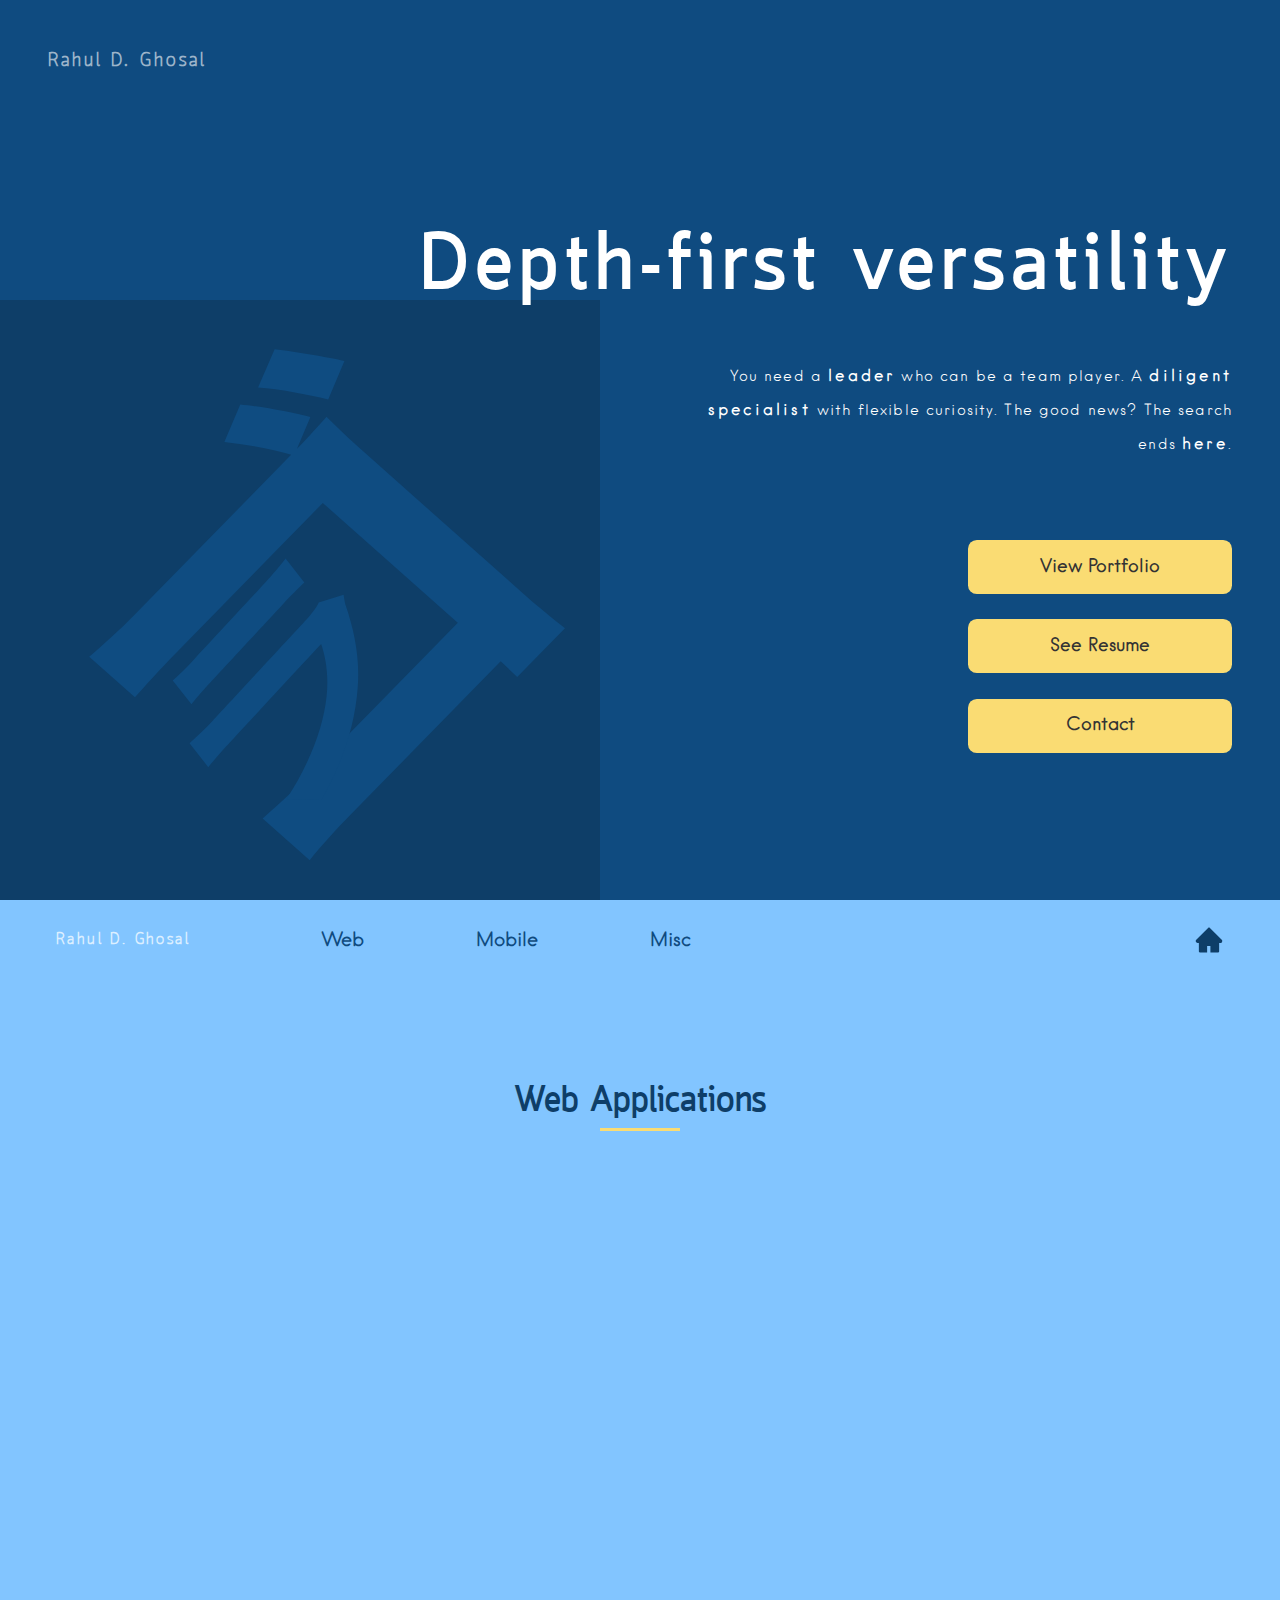
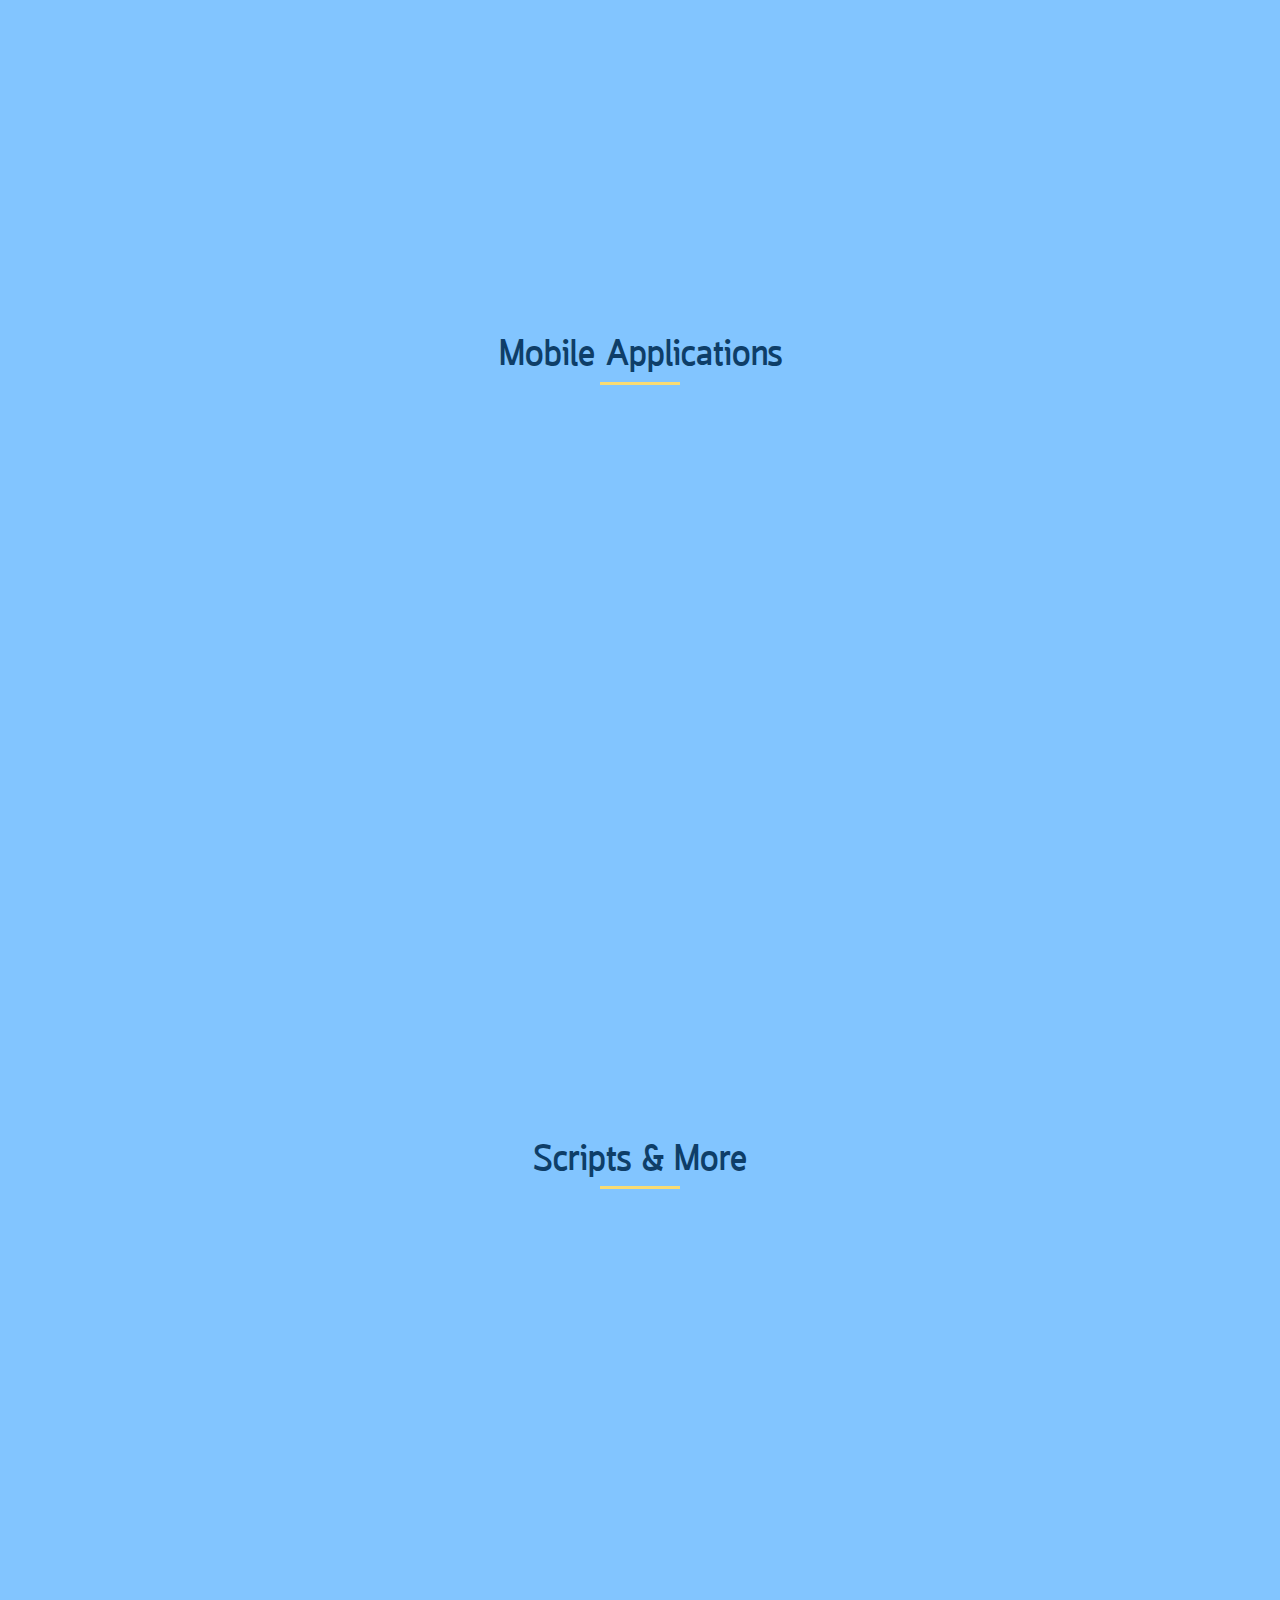
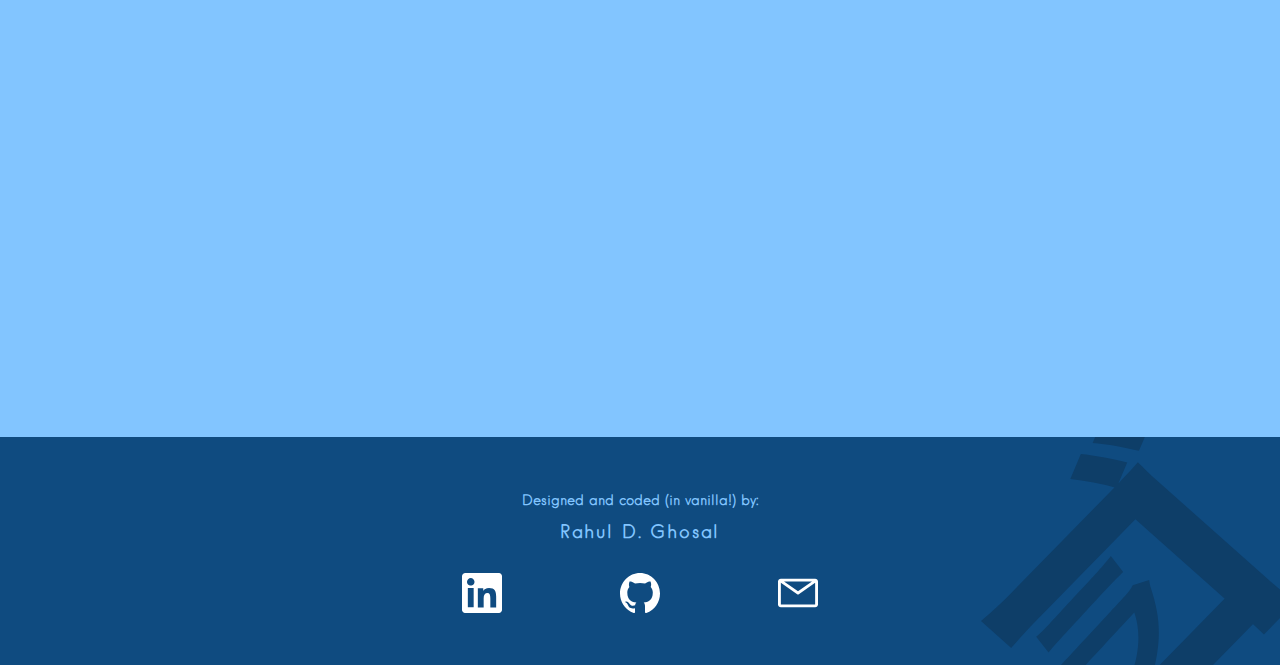
<file: index.html>
<!DOCTYPE html>
<html lang="en">
<head>
    <meta charset="UTF-8">
    <meta http-equiv="X-UA-Compatible" content="IE=edge">
    <meta name="description" content="Rahul D. Ghosal's software engineering portfolio"> 
    <!-- <meta property="og:image" content="./img/meta.PNG"> -->
    <meta name="keywords" content="JavaScript, TypeScript, Python, automation engineering, web development, mobile development"> 
    <meta name="viewport" content="width=device-width, initial-scale=1.0">
    <title>Rahul D. Ghosal | Portfolio</title>
    <link rel="stylesheet" href="style.css">
</head>
<body>
    <section class="hero">
        <div class="hero__logo logo">Rahul D. Ghosal</div>
        <div class="hero__design">
        </div>
        <p class="hero__headline">
            Depth-first versatility
        </p>
        <p class="hero__text">
            You need a <span class="emphasis">leader</span> who can be a team player.
            A <span class="emphasis">diligent specialist</span> with flexible curiosity. 
            The good news? The search ends <span class="emphasis">here</span>.
        </p>
        <div class="hero__btns">
            <button class="hero__btn--view">
                View Portfolio
            </button>
            <button class="hero__btn--resume">
                See Resume
            </button>
            <button class="hero__btn--contact">
                Contact
            </button>
        </div>
    </section> 
    <section class="portfolio" id="portfolio">
        <nav class="nav">
            <a href="#" class="logo">Rahul D. Ghosal</a>
            <ul class="nav__nav-links">
                <li>
                    <a href="#web" class="nav-link web">Web</a>
                </li>
                <li>
                    <a href="#mobile" class="nav-link mobile">Mobile</a>
                </li>
                <li>
                    <a href="#misc" class="nav-link misc">Misc</a>
                </li>
            </ul>
            <svg width="50" height="50" class="nav__home-btn" viewBox="0 0 50 50" fill="none" xmlns="http://www.w3.org/2000/svg">
                <path d="M46.2158 24.6582L26.1035 4.56057C25.9587 4.41547 25.7867 4.30036 25.5973 4.22181C25.408 4.14327 25.205 4.10284 25 4.10284C24.795 4.10284 24.592 4.14327 24.4027 4.22181C24.2133 4.30036 24.0413 4.41547 23.8965 4.56057L3.78418 24.6582C3.19824 25.2442 2.86621 26.0401 2.86621 26.8701C2.86621 28.5938 4.26758 29.9951 5.99121 29.9951H8.11035V44.336C8.11035 45.2002 8.80859 45.8985 9.67285 45.8985H21.875V34.961H27.3437V45.8985H40.3271C41.1914 45.8985 41.8896 45.2002 41.8896 44.336V29.9951H44.0088C44.8389 29.9951 45.6348 29.668 46.2207 29.0772C47.4365 27.8565 47.4365 25.8789 46.2158 24.6582V24.6582Z" fill="#0E3E68"/>
            </svg>
        </nav>
        <div class="container--web container" id="web">
            <h1 class="section-title">
                Web Applications
            </h1>
            <div class="card-container">
                <div class="card">
                    <div class="card__project-title">
                        Wave Native
                    </div>
                    <div class="card__project-subtitle">
                        Flask / React Audio Data Visualizer
                    </div>
                    <div class="card__project-desc">
                        Queries third-party API for audio file of a user-specified English word and renders visualization. 
                        Tracks most popular queries made by user, a list of which is acceessible upon user registration.
                    </div>
                    <div class="card__tech-container-label">
                        Languages
                    </div>
                    <div class="card__tech-container languages">
                        <div class="tech-icon">
                            <img src="./img/python_icon.svg" alt="python" class="tech-icon-img">
                            <p class="tech-icon__label">Python</p>
                        </div>
                        <div class="tech-icon">
                            <img src="./img/javascript_icon.svg" alt="javascript" class="tech-icon-img">
                            <p class="tech-icon__label">JavaScript</p>
                        </div>
                        <div class="tech-icon">
                            <img src="./img/sql_icon.svg" alt="sql" class="tech-icon-img">
                            <p class="tech-icon__label">SQL</p>
                        </div>
                    </div>
                    <div class="card__tech-container-label">
                        Other tech
                    </div>
                    <div class="card__tech-container other">
                        <div class="tech-icon">
                            <img src="./img/postgresql_icon.svg" alt="postgresql" class="tech-icon-img">
                            <p class="tech-icon__label">Postgresql</p>
                        </div>
                        <div class="tech-icon">
                            <img src="./img/bootstrap_icon.svg" alt="bootstrap" class="tech-icon-img">
                            <p class="tech-icon__label">Bootstrap</p>
                        </div>
                        <div class="tech-icon">
                            <img src="./img/heroku_icon.svg" alt="heroku" class="tech-icon-img">
                            <p class="tech-icon__label">Heroku</p>
                        </div>
                    </div>
                    <div class="card__project-links">
                        <a href="https://github.com/rdghosal/WaveNative" class="card__project-link" target="_blank">See Repo</a>
                        <a href="https://wave-native.herokuapp.com" class="card__project-link" target="_blank">See Site</a>
                    </div>
                </div>
                <div class="card">
                    <div class="card__project-title">
                        Better Bard
                    </div>
                    <div class="card__project-subtitle">
                        .NET Core / React Typing Speed Test
                    </div>
                    <div class="card__project-desc">
                        Provides 154 Shakespeare sonnets for user to hone their typing speed and accuracy.
                        Time, accuracy, and other metrics are accessible upon user registration and JWT login authentication.
                    </div>
                    <div class="card__tech-container-label">
                        Languages
                    </div>
                    <div class="card__tech-container languages">
                        <div class="tech-icon">
                            <img src="./img/csharp_icon.svg" alt="csharp" class="tech-icon-img">
                            <p class="tech-icon__label">C Sharp</p>
                        </div>
                        <div class="tech-icon">
                            <img src="./img/typescript_icon.svg" alt="typescript" class="tech-icon-img">
                            <p class="tech-icon__label">TypeScript</p>
                        </div>
                        <div class="tech-icon">
                            <img src="./img/sql_icon.svg" alt="sql" class="tech-icon-img">
                            <p class="tech-icon__label">SQL</p>
                        </div>
                    </div>
                    <div class="card__tech-container-label">
                        Other tech
                    </div>
                    <div class="card__tech-container other">
                        <div class="tech-icon">
                            <img src="./img/mssql_icon.svg" alt="mssql" class="tech-icon-img">
                            <p class="tech-icon__label">MSSQL</p>
                        </div>
                        <div class="tech-icon">
                            <img src="./img/docker_icon.svg" alt="docker" class="tech-icon-img">
                            <p class="tech-icon__label">Docker</p>
                        </div>
                        <div class="tech-icon">
                            <img src="./img/aws_icon.svg" alt="aws" class="tech-icon-img">
                            <p class="tech-icon__label">AWS</p>
                        </div>
                    </div>
                    <div class="card__project-links private-site">
                        <a href="https://github.com/rdghosal/TypeOnWillie" class="card__project-link" target="_blank">See Repo</a>
                        <a href="" class="card__project-link" target="_blank">See Site</a>
                    </div>
                </div>
                <div class="card">
                    <div class="card__project-title">
                        Nyayumi's Cat Café
                    </div>
                    <div class="card__project-subtitle">
                        Flask / React Cat Image Searching and Sharing
                    </div>
                    <div class="card__project-desc">
                        Provides interface similar to Instragram for user to search for a random collection of cat images
                        filtered by cat breed or category (such as 'hats', 'sunglasses', etc.). Images can be downloaded locally or shared using the Web Share API.
                    </div>
                    <div class="card__tech-container-label">
                        Languages
                    </div>
                    <div class="card__tech-container languages two">
                        <div class="tech-icon">
                            <img src="./img/python_icon.svg" alt="python" class="tech-icon-img">
                            <p class="tech-icon__label">Python</p>
                        </div>
                        <div class="tech-icon">
                            <img src="./img/typescript_icon.svg" alt="typescript" class="tech-icon-img">
                            <p class="tech-icon__label">TypeScript</p>
                        </div>
                    </div>
                    <div class="card__tech-container-label">
                        Other tech
                    </div>
                    <div class="card__tech-container other">
                        <div class="tech-icon">
                            <img src="./img/graphql_icon.svg" alt="graphql" class="tech-icon-img">
                            <p class="tech-icon__label">GraphQL</p>
                        </div>
                        <div class="tech-icon">
                            <img src="./img/docker_icon.svg" alt="docker" class="tech-icon-img">
                            <p class="tech-icon__label">Docker</p>
                        </div>
                        <div class="tech-icon">
                            <img src="./img/digitalocean_icon.svg" alt="digital ocean" class="tech-icon-img">
                            <p class="tech-icon__label">DigitalOcean</p>
                        </div>
                    </div>
                    <div class="card__project-links">
                        <a href="https://github.com/rdghosal/nyayumi_neko_cafe" class="card__project-link" target="_blank">See Repo</a>
                        <a href="http://nyayumiscatcafe.com/" class="card__project-link" target="_blank">See Site</a>
                    </div>
                </div>
            </div>
        </div>
        <div class="container--mobile container" id="mobile">
            <h1 class="section-title">
                Mobile Applications
            </h1>
            <div class="card-container one">
                <div class="card">
                    <div class="card__project-title">
                        Twours
                    </div>
                    <div class="card__project-subtitle">
                        Spring Boot / React Native Travel Planning Platform
                    </div>
                    <div class="card__project-desc">
                        Provides user an intinerary object than can be privately edited. 
                        This intinerary may also be shared via a forum-like platform, wherein other users can propose edits to improve travel experience.
                    </div>
                    <div class="card__tech-container-label">
                        Languages
                    </div>
                    <div class="card__tech-container languages">
                        <div class="tech-icon">
                            <img src="./img/kotlin_icon.svg" alt="kotlin" class="tech-icon-img">
                            <p class="tech-icon__label">Kotlin</p>
                        </div>
                        <div class="tech-icon">
                            <img src="./img/typescript_icon.svg" alt="typescript" class="tech-icon-img">
                            <p class="tech-icon__label">TypeScript</p>
                        </div>
                        <div class="tech-icon">
                            <img src="./img/sql_icon.svg" alt="sql" class="tech-icon-img">
                            <p class="tech-icon__label">SQL</p>
                        </div>
                    </div>
                    <div class="card__tech-container-label">
                        Other tech
                    </div>
                    <div class="card__tech-container other">
                        <div class="tech-icon">
                            <img src="./img/graphql_icon.svg" alt="graphql" class="tech-icon-img">
                            <p class="tech-icon__label">GraphQL</p>
                        </div>
                        <div class="tech-icon">
                            <img src="./img/kafka_icon.svg" alt="kafka" class="tech-icon-img">
                            <p class="tech-icon__label">Kafka</p>
                        </div>
                        <div class="tech-icon">
                            <img src="./img/aws_icon.svg" alt="aws" class="tech-icon-img">
                            <p class="tech-icon__label">AWS</p>
                        </div>
                    </div>
                    <div class="card__project-links private-site private-repo">
                        <a href="" class="card__project-link" target="_blank">See Repo</a>
                        <a href="" class="card__project-link" target="_blank">See Site</a>
                        <p class="project-link-fallback">No links available</p>
                    </div>
                </div>
            </div>
        </div>
        <div class="container--misc container" id="misc">
            <h1 class="section-title">
                Scripts & More
            </h1>
            <div class="card-container">
                <div class="card">
                    <div class="card__project-title">
                        NJ MVC Watcher
                    </div>
                    <div class="card__project-subtitle">
                        Selenium (Python) Web Crawling Bot
                    </div>
                    <div class="card__project-desc">
                        Crawls the New Jersey Motor Vehicle Commission's website in search for string data that indicates an available time slot
                        for some user-specified service, such as a driver's test or written examination, at a particular city.
                        May be run by means of a cron job.
                    </div>
                    <div class="card__tech-container-label">
                        Languages
                    </div>
                    <div class="card__tech-container languages two">
                        <div class="tech-icon">
                            <img src="./img/python_icon.svg" alt="python" class="tech-icon-img">
                            <p class="tech-icon__label">Python</p>
                        </div>
                        <div class="tech-icon">
                            <img src="./img/bash_icon.svg" alt="bash" class="tech-icon-img">
                            <p class="tech-icon__label">Bash</p>
                        </div>
                    </div>
                    <div class="card__tech-container-label">
                        Other tech
                    </div>
                    <div class="card__tech-container other two">
                        <div class="tech-icon">
                            <img src="./img/selenium_icon.svg" alt="selenium" class="tech-icon-img">
                            <p class="tech-icon__label">Selenium</p>
                        </div>
                        <div class="tech-icon">
                            <img src="./img/aws_icon.svg" alt="aws" class="tech-icon-img">
                            <p class="tech-icon__label">AWS</p>
                        </div>
                    </div>
                    <div class="card__project-links private-site">
                        <a href="https://github.com/rdghosal/njmvc_checker.py" class="card__project-link" target="_blank">See Repo</a>
                        <a href="" class="card__project-link" target="_blank">See Site</a>
                    </div>
                </div>
                <div class="card">
                    <div class="card__project-title">
                        Honyaku.py
                    </div>
                    <div class="card__project-subtitle">
                        Python Web Scraper (Command Line Utility)
                    </div>
                    <div class="card__project-desc">
                        Recursively visits every internal link to a user-specified root URL, where the application extracts text data, identifies the language of the text, and outputs the extracted text to either a CSV or text file.
                        Capable of parsing both statically and dynamically rendered content by switching the web scraping algorithm.
                    </div>
                    <div class="card__tech-container-label">
                        Languages
                    </div>
                    <div class="card__tech-container languages one">
                        <div class="tech-icon">
                            <img src="./img/python_icon.svg" alt="python" class="tech-icon-img">
                            <p class="tech-icon__label">Python</p>
                        </div>
                    </div>
                    <div class="card__tech-container-label">
                        Other tech
                    </div>
                    <div class="card__tech-container other one">
                        <div class="tech-icon">
                            <img src="./img/selenium_icon.svg" alt="selenium" class="tech-icon-img">
                            <p class="tech-icon__label">Selenium</p>
                        </div>
                    </div>
                    <div class="card__project-links private-site">
                        <a href="https://github.com/rdghosal/Honyaku.py" class="card__project-link" target="_blank">See Repo</a>
                        <a href="" class="card__project-link" target="_blank">See Site</a>
                    </div>
                </div>
                <div class="card">
                    <div class="card__project-title">
                        kintoneScripts
                    </div>
                    <div class="card__project-subtitle">
                        JavaScript Fuzzy String Matching Search Box Add-On
                    </div>
                    <div class="card__project-desc">
                        Renders a search bar and dropdown in a table app built in Kintone for the user to select a particular table field and input a query for relevant records without providing a perfectly matching search criteria.
                        Can search through both numeric and string data types.
                    </div>
                    <div class="card__tech-container-label">
                        Languages
                    </div>
                    <div class="card__tech-container languages one">
                        <div class="tech-icon">
                            <img src="./img/javascript_icon.svg" alt="javascript" class="tech-icon-img">
                            <p class="tech-icon__label">JavaScript</p>
                        </div>
                    </div>
                    <div class="card__tech-container-label">
                        Other tech
                    </div>
                    <div class="card__tech-container other two">
                        <div class="tech-icon">
                            <img src="./img/bootstrap_icon.svg" alt="bootstrap" class="tech-icon-img">
                            <p class="tech-icon__label">Bootstrap</p>
                        </div>
                        <div class="tech-icon">
                            <img src="./img/kintone_icon.svg" alt="graphql" class="tech-icon-img">
                            <p class="tech-icon__label">Kintone API</p>
                        </div>
                    </div>
                    <div class="card__project-links private-site">
                        <a href="https://github.com/rdghosal/kintoneScripts" class="card__project-link" target="_blank">See Repo</a>
                        <a href="" class="card__project-link" target="_blank">See Site</a>
                    </div>
                </div>
            </div>
        </div>
    </section>
    <section class="footer" id="contacts">
        <svg width="397" height="397" viewBox="0 0 397 397" fill="none" class="footer__design">
            <g clip-path="url(#clip0_18_6)">
                <path d="M158.841 69.1109L148.318 93.9068C162.191 95.4144 181.045 98.8502 194.474 102.877L205.218 77.4429C193.303 74.3458 172.5 70.4255 158.841 69.1109ZM181.565 32.6697L170.605 57.9118C184.699 58.7809 203.55 62.6321 216.983 65.8292L227.726 40.3954C215.81 37.7131 195.005 34.2074 181.565 32.6697ZM58.9612 236.036L89.203 262.927C95.0902 256.083 106.207 243.893 115.577 234.314L213.416 134.299L320.127 229.183C328.118 236.29 335.677 243.427 341.94 249.412L373.536 217.113C366.404 211.604 354.52 201.87 347.175 195.339L235.281 95.8449C228.801 90.0825 220.812 82.1461 215.846 77.3136C212.357 81.2928 203.638 91.0322 197.319 97.492L87.4939 209.76C80.0851 217.333 68.106 228.34 58.9612 236.036ZM173.64 343.005L204.746 370.665C211.073 362.545 223.062 349.465 231.56 340.776L348.357 221.381L319.844 196.028L202.175 316.314C192.369 326.338 181.697 336.009 173.64 343.005Z" fill="#0E3E68"/>
                <path d="M114.197 251.711L126.572 267.493C129.917 263.207 135.081 257.406 139.213 252.945C146.601 244.966 180.158 208.727 187.044 201.289C191.677 196.285 197.752 190.173 201.198 186.9L188.823 171.118C185.824 175.255 179.879 182.123 175.871 186.45C168.609 194.294 135.678 229.857 127.79 238.376C123.533 242.974 117.958 248.546 114.197 251.711ZM227.167 194.951L210.693 200.188C209.606 202.93 206.606 207.066 202.474 211.529C193.959 220.724 149.133 269.134 140.619 278.329C136.612 282.656 131.068 287.972 125.303 293.301L137.677 309.082C142.651 303.038 148.816 296.156 151.947 292.776C163.091 280.741 206.039 234.36 212.3 227.599C215.407 236.574 217.396 248.549 215.9 262.271C213.779 282.274 205.066 306.256 189.205 330.56L212.483 330.755C224.988 308.955 234.638 283.513 236.528 256.137C237.987 236.176 234.043 218.465 228.691 202.497C228.115 200.877 227.528 197.476 227.167 194.951Z" fill="#0E3E68"/>
            </g>
            <defs>
            <clipPath id="clip0_18_6">
                <rect width="397" height="397" fill="white"/>
            </clipPath>
            </defs>
        </svg>

        <div class="footer__credits">
            <p>Designed and coded (in vanilla!) by:</p>
            <p class="name">Rahul D. Ghosal</p>
        </div>
        <div class="footer__social-links">
            <a href="https://www.linkedin.com/in/rahul-d-ghosal" class="social-link" target="_blank">
                <img src="./img/linkedin.svg" alt="linkedin" class="social-link__icon">
            </a>
            <a href="https://www.github.com/rdghosal" class="social-link" target="_blank">
                <img src="./img/github.svg" alt="github" class="social-link__icon">
            </a>
            <a href="mailto:rdghosal@gmail.com" class="social-link" target="_blank">
                <img src="./img/email.svg" alt="email" class="social-link__icon">
            </a>
        </div>
    </section>
    <script src="./app.js"></script>
</body>
</html>
</file>
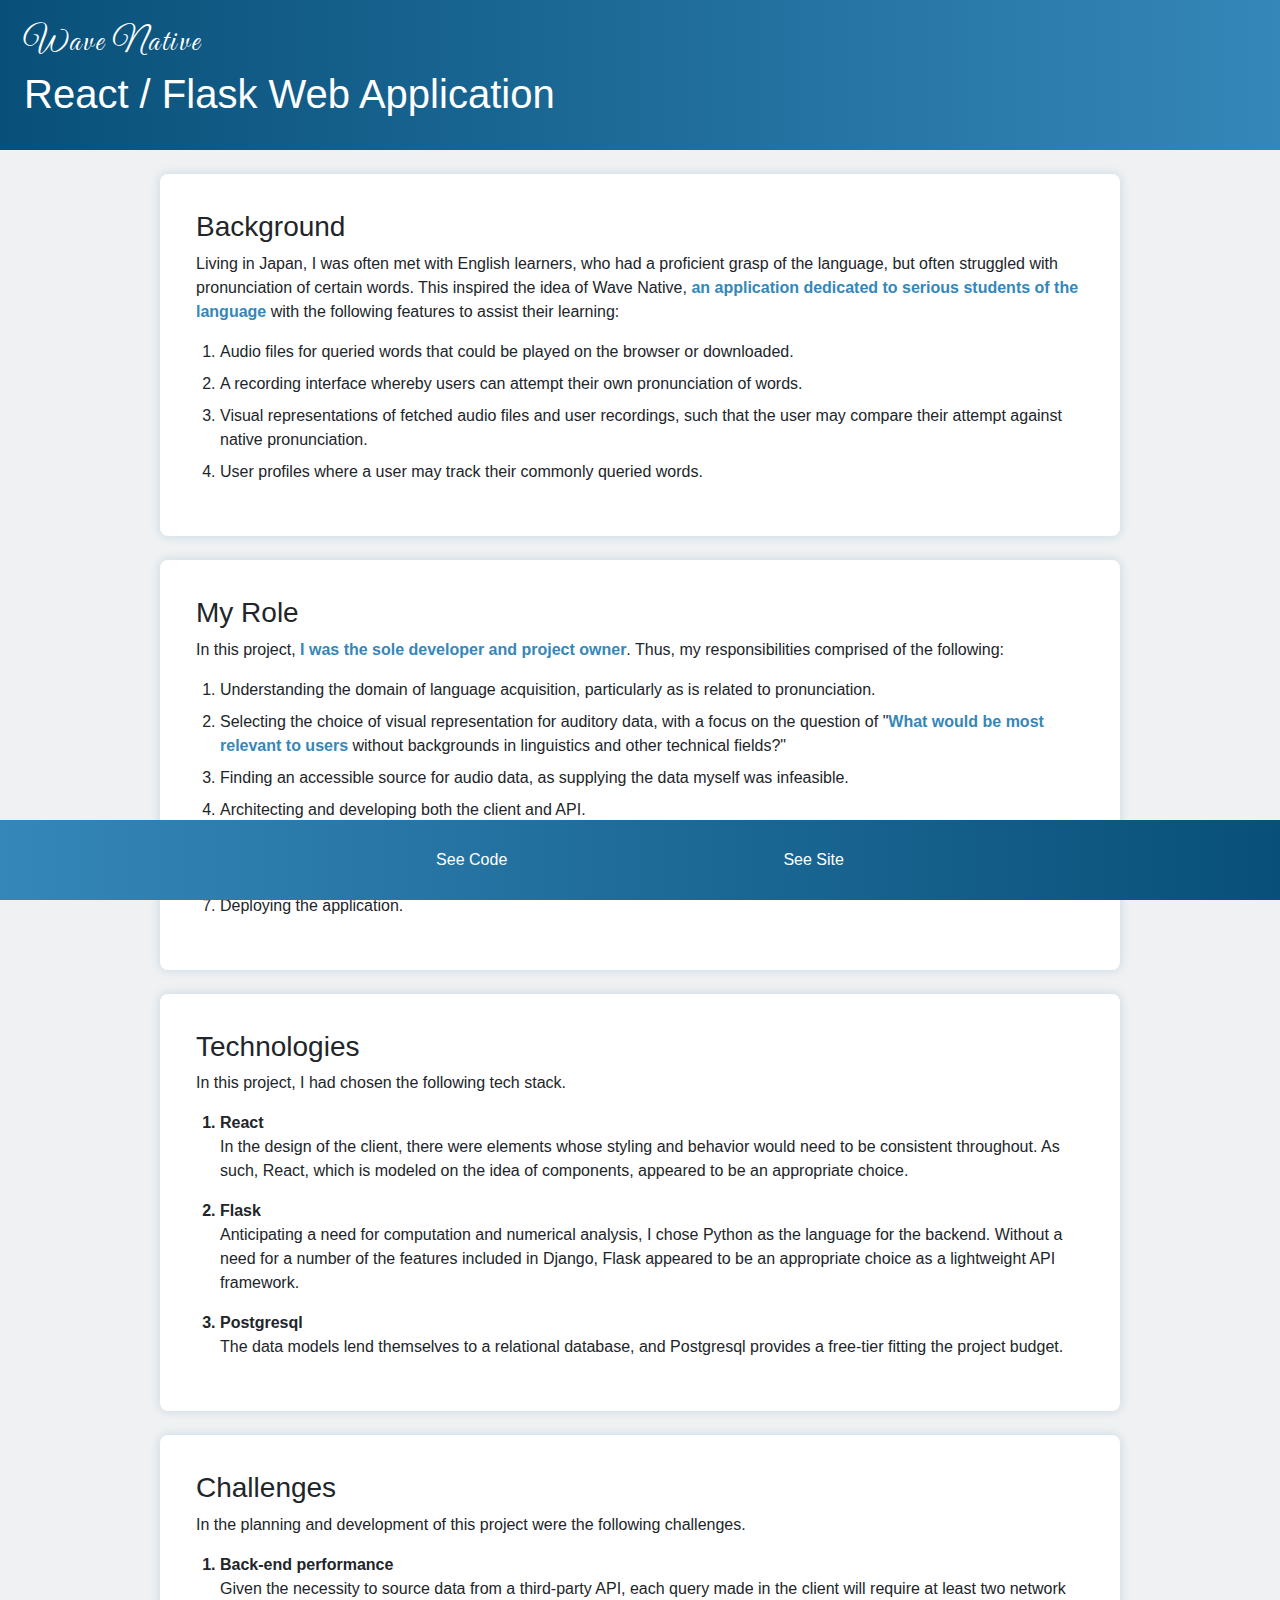
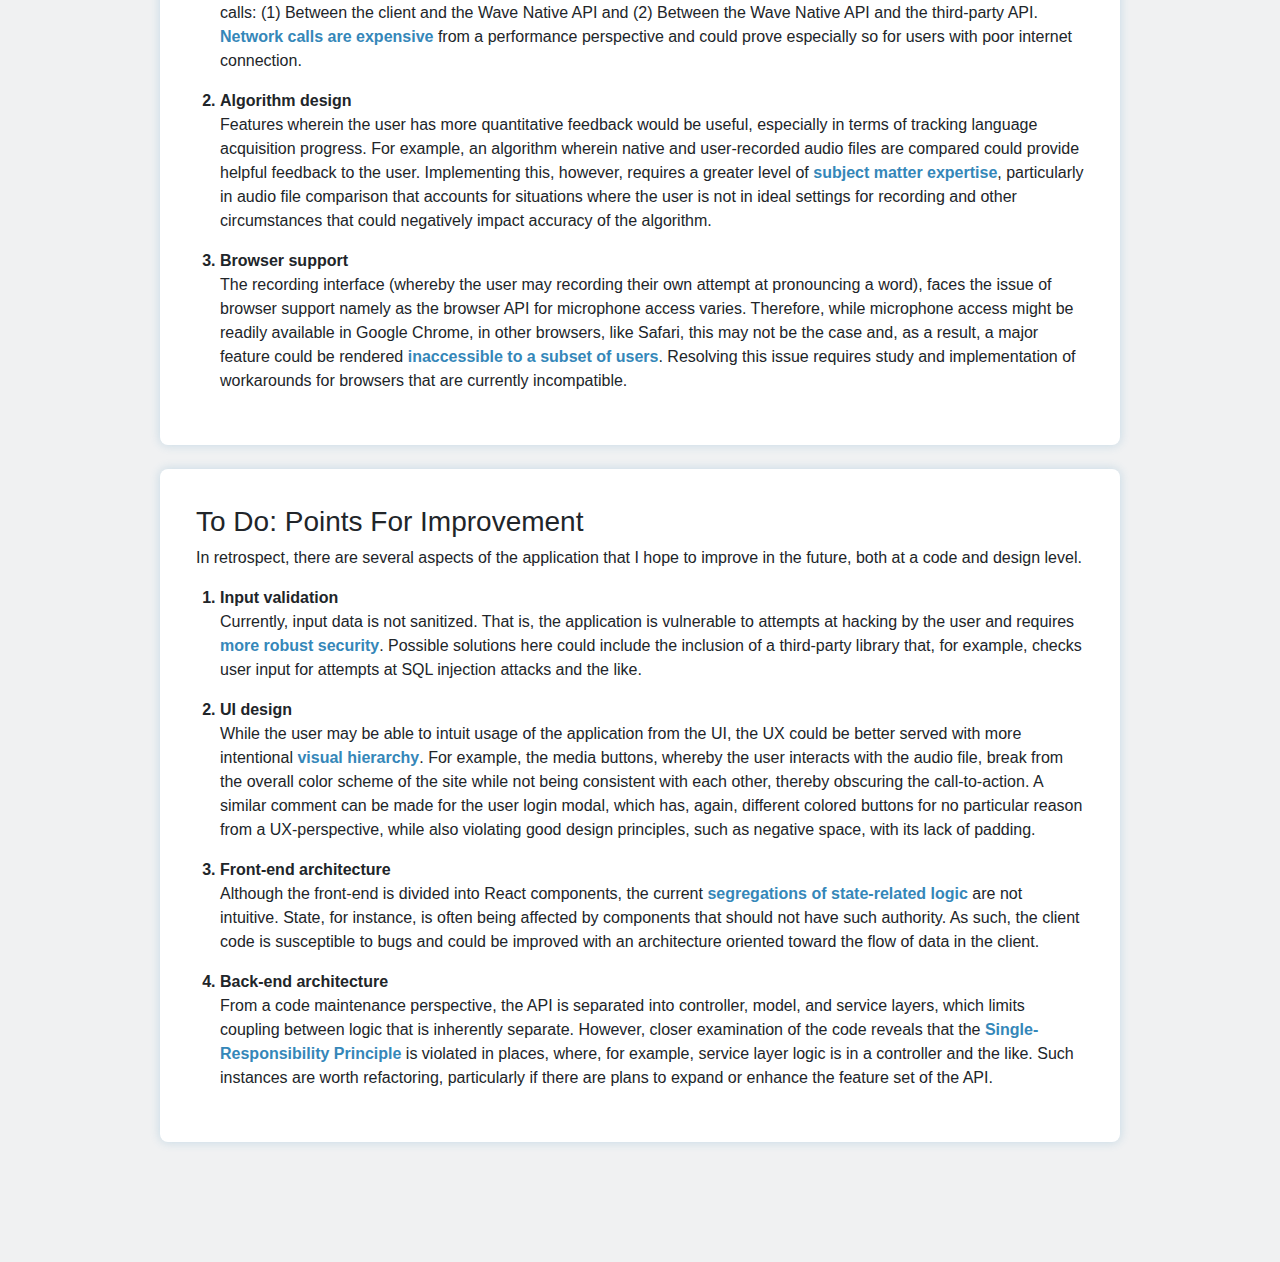
<file: sfl_scientific.html>
<!DOCTYPE html>
<html lang="en">
<head>
    <meta charset="UTF-8">
    <meta http-equiv="X-UA-Compatible" content="IE=edge">
    <meta name="viewport" content="width=device-width, initial-scale=1.0">
    <link rel="stylesheet" href="sfl_style.css">
    <link rel="stylesheet" href="https://maxcdn.bootstrapcdn.com/bootstrap/4.0.0/css/bootstrap.min.css" integrity="sha384-Gn5384xqQ1aoWXA+058RXPxPg6fy4IWvTNh0E263XmFcJlSAwiGgFAW/dAiS6JXm" crossorigin="anonymous">
    <title>SFL Scientific | Rahul Ghosal</title>
</head>
<body>
    <div class="root">
        <div class="banner">
            <h2 class="project-title">Wave Native</h2>
            <h1 class="project-subtitle">React / Flask Web Application</h1>
        </div>
        <div class="wrapper">
            <section>
                <h3>Background</h3>
                <p class="section__text">
                    Living in Japan, I was often met with English learners, who had a proficient grasp of the language,
                    but often struggled with pronunciation of certain words.
                    This inspired the idea of Wave Native, <span>an application dedicated to serious students of the language</span> with the following features to assist their learning:
                </p>
                <ol class="feature-list">
                    <li>Audio files for queried words that could be played on the browser or downloaded.</li>
                    <li>A recording interface whereby users can attempt their own pronunciation of words.</li>
                    <li>Visual representations of fetched audio files and user recordings, such that the user may compare their attempt against native pronunciation.</li>
                    <li>User profiles where a user may track their commonly queried words.</li>
                </ol>
            </section>
            <section>
                <h3>My Role</h3>
                <p class="section__text">
                    In this project, <span>I was the sole developer and project owner</span>. Thus, my responsibilities comprised of the following:
                    <ol class="responsibilities">
                        <li>Understanding the domain of language acquisition, particularly as is related to pronunciation.</li>
                        <li>Selecting the choice of visual representation for auditory data, with a focus on the question of "<span>What would be most relevant to users</span> without backgrounds in linguistics and other technical fields?"</li>
                        <li>Finding an accessible source for audio data, as supplying the data myself was infeasible.</li>
                        <li>Architecting and developing both the client and API.</li>
                        <li>Architecting the database and designing the necessary SQL queries.</li>
                        <li>Testing the application, namely though manual end-to-end testing.</li>
                        <li>Deploying the application.</li>
                    </ol>
                </p>
            </section>
            <section>
                <h3>Technologies</h3>
                <p class="section__text">
                    In this project, I had chosen the following tech stack.
                </p>
                <ol class="tech-stack">
                    <li>React</li>
                    <p class="tech-desc">
                        In the design of the client, there were elements whose styling and behavior would need to be consistent throughout. As such, React, which is modeled on the idea of components, appeared to be an appropriate choice.
                    </p>
                    <li>Flask</li>
                    <p class="tech-desc">
                        Anticipating a need for computation and numerical analysis, I chose Python as the language for the backend. Without a need for a number of the features included in Django, Flask appeared to be an appropriate choice as a lightweight API framework.
                    </p>
                    <li>Postgresql</li>
                    <p class="tech-desc">
                        The data models lend themselves to a relational database, and Postgresql provides a free-tier fitting the project budget.
                    </p>
                </ol>
            </section>
            <section>
                <h3>Challenges</h3>
                <p class="section__text">
                    In the planning and development of this project were the following challenges.
                </p>
                <ol class="challenges">
                    <li>Back-end performance</li>
                    <p class="challenge-desc">
                        Given the necessity to source data from a third-party API, each query made in the client will require at least two network calls: (1) Between the client and the Wave Native API and (2) Between the Wave Native API and the third-party API.
                        <span>Network calls are expensive</span> from a performance perspective and could prove especially so for users with poor internet connection.
                    </p>
                    <li>Algorithm design</li>
                    <p class="challenge-desc">
                        Features wherein the user has more quantitative feedback would be useful, especially in terms of tracking language acquisition progress. For example, an algorithm wherein native and user-recorded audio files are compared could provide helpful feedback to the user.
                        Implementing this, however, requires a greater level of <span>subject matter expertise</span>, particularly in audio file comparison that accounts for situations where the user is not in ideal settings for recording and other circumstances that could negatively impact accuracy of the algorithm.
                    </p>
                    <li>Browser support</li>
                    <p class="challenge-desc">
                        The recording interface (whereby the user may recording their own attempt at pronouncing a word), faces the issue of browser support namely as the browser API for microphone access varies. Therefore, while microphone access might be readily available in Google Chrome, in other browsers, like Safari, this may not be the case and, as a result, a major feature could be rendered <span>inaccessible to a subset of users</span>.
                        Resolving this issue requires study and implementation of workarounds for browsers that are currently incompatible.
                    </p>
                </ol> 
            </section>
            <section>
                <h3>To Do: Points For Improvement</h3>
                <p class="section__text">
                    In retrospect, there are several aspects of the application that I hope to improve in the future, both at a code and design level.
                    <ol class="improvements">
                        <li>Input validation</li>
                        <p class="improvement-desc">
                            Currently, input data is not sanitized. That is, the application is vulnerable to attempts at hacking by the user and requires <span>more robust security</span>. Possible solutions here could include the inclusion of a third-party library that, for example, checks user input for attempts at SQL injection attacks and the like.
                        </p>
                        <li>UI design</li>
                        <p class="improvement-desc">
                            While the user may be able to intuit usage of the application from the UI, the UX could be better served with more intentional <span>visual hierarchy</span>.
                            For example, the media buttons, whereby the user interacts with the audio file, break from the overall color scheme of the site while not being consistent with each other, thereby obscuring the call-to-action.
                            A similar comment can be made for the user login modal, which has, again, different colored buttons for no particular reason from a UX-perspective, while also violating good design principles, such as negative space, with its lack of padding.
                        </p>
                        <li>Front-end architecture</li>
                        <p class="improvement-desc">
                            Although the front-end is divided into React components, the current <span>segregations of state-related logic</span> are not intuitive. State, for instance, is often being affected by components that should not have such authority.
                            As such, the client code is susceptible to bugs and could be improved with an architecture oriented toward the flow of data in the client.
                        </p>
                        <li>Back-end architecture</li>
                        <p class="improvement-desc">
                            From a code maintenance perspective, the API is separated into controller, model, and service layers, which limits coupling between logic that is inherently separate.
                            However, closer examination of the code reveals that the <span>Single-Responsibility Principle</span> is violated in places, where, for example, service layer logic is in a controller and the like.
                            Such instances are worth refactoring, particularly if there are plans to expand or enhance the feature set of the API.
                        </p>
                    </ol>
                </p>
            </section>
        </div>
        <footer>
            <ul>
                <li>
                    <a href="https://github.com/rdghosal/WaveNative" class="project-link" target="_blank">See Code</a>
                </li>
                <li>
                    <a href="https://wave-native.herokuapp.com/" class="project-link" target="_blank">See Site</a>
                </li>
            </ul>
        </footer>
    </div>
</body>
</html>
</file>
<file: style.css>
@font-face {
    font-family: 'Quark-Bold';
    src: url("./fonts/Quark-Bold.ttf");
}

@font-face {
    font-family: 'Quark-Light';
    src: url("./fonts/Quark-Light.ttf");
}

@font-face {
    font-family: 'Hanken-Book';
    src: url("./fonts/Hanken-Book.ttf");
}

@font-face {
    font-family: 'Hanken-Light';
    src: url("./fonts/Hanken-Light.ttf");
}

:root {
    --primary-clr-med: rgb(15, 75, 128);
    --primary-clr-dark: rgb(14, 62, 104);
    --primary-clr-light: rgb(130, 197, 255);
    --accent-clr-med: rgb(250, 220, 115);
    --accent-clr-light: rgb(243, 227, 185);
    --header-font-bold: 'Quark-Bold', 'sans-serif';
    --header-font-light: 'Quark-Light', 'sans-serif';
    --text-font-med: 'Hanken-Book', 'sans-serif';
    --text-font-light: 'Hanken-Light', 'sans-serif';
}

* {
    box-sizing: border-box;
    margin: 0;
    padding: 0;
}

html {
    scroll-behavior: smooth;
}

html, body {
    width: 100%;
    height: 100%;
    min-width: 365px;
    min-height: 800px;

}

.hero {
    height: 100vh;
}

li {
    list-style: none;
}

a {
    text-decoration: none;
    color: black;
}

.hero__headline, .section-title {
    font-family: var(--header-font-bold);
}

.hero__design {
    display: none;
}

.hero {
    background-color: var(--primary-clr-med);
    padding: 3em;
    display: flex;
    flex-direction: column;
    align-items: center;
    justify-content: flex-start;
}

.hero__headline {
    color: white;
    font-size: 3.25rem;
    line-height: 1.1em;
    text-align: center;
    letter-spacing: 0.075em;
    margin-bottom: 2rem;

}

.hero__logo {
    margin-bottom: 2em;
    color: rgba(255, 255, 255, 0.6);
}

.logo {
    font-size: 1.2rem;
    letter-spacing: 0.15em;
    font-family: var(--header-font-light);
    font-weight: 700;
}

.hero__text {
    font-family: var(--text-font-light);
    font-weight: lighter;
    font-size: 0.95rem;
    color: white;
    line-height: 2.25em;
    letter-spacing: 0.075em;
    margin-bottom: 3rem;    
    text-align: center;
}

span.emphasis {
    font-family: var(--text-font-med);
    font-weight: 575;
    letter-spacing: 0.2em;
    font-size: 1rem;
}

.hero__btns {
    display: flex;
    flex-direction: column;
    justify-content: space-between;
    height: 25vh;
    width: 50%;
    max-height: calc((2em + 1.10rem) * 3 + 4em) ;
    align-items: center;
}

.hero__btns > button {
    width: 15em;
    padding: 1em;
    font-family: var(--text-font-med);
    color: #333;
    background-color: var(--accent-clr-med);
    border: none;
    border-radius: 0.5em;
    font-size: 1.10rem;
}

.hero__btns > button:focus,
.hero__btns > button:hover {
    background-color: var(--accent-clr-light);    
    cursor: pointer;
}

.hero__btns > button:active {
    transform: translateY(3px);
}

nav {
    position: sticky;
    top: 0px;
    display: grid;
    grid-template-areas:
        "links links links home";
    padding: 1.5em 2.0em;
    align-items: center;
    align-content: center;
    max-height: 65px;
    justify-items: center;
    background-color: var(--primary-clr-light);
    z-index: 1000;
}

nav > .logo {
    font-size: 1em;
}

.nav__nav-links {
    grid-area: links;
    display: flex;
    justify-content: space-between;
    justify-self: start;
    font-weight: 550;
    width: 100%;
    padding: 0 0.5em;
}

.nav-link:hover,
.nav-link:active {
    color: rgba(var(--primary-clr-dark), 0.5);
}

.nav__home-btn:hover,
.nav__home-btn:active {
    cursor: pointer;
}

.nav-link.active {
    font-weight: 700;
    color: var(--accent-clr-med);
}

.nav__home-btn {
    grid-area: home;
    justify-self: end;
    width: 30px;
    height: 30px;
}

nav > .logo {
    display: none;
}

.nav-link {
    color: var(--primary-clr-med);
    font-family: var(--text-font-med);
    font-size: 1.10rem;
}

.nav-link.active {
    color: var(--accent-clr-light);
}

.portfolio {
    background-color: var(--primary-clr-light);
    padding-bottom: 3em;
}

.container {
    padding: 1.5em 1.25em;
}

.section-title {
    text-align: center;
    color: var(--primary-clr-dark);
    font-size: 2.25rem;
    padding-top: 2.0em;
    padding-bottom: 0.1em;
    margin-bottom: 1.25em;
    position: relative;
}

.section-title::after {
    content: '';
    position: absolute;
    background-color: var(--accent-clr-med);
    height: 3px;
    width: 80px;
    bottom: 0;
    left: 50%;
    margin-left: -40px;
    margin-top: 10em;
}

.card-container {
    display: grid;
    justify-items: center;
    gap: 2em;
    
}

.card {
    background-color: #dcefff;
    width: 100%;
    border-radius: 1em;
    display: flex;
    flex-direction: column;
    padding: 2em;
    justify-content: space-evenly;
    box-shadow: 0 2px 5px 0 rgb(45, 153, 247);
    opacity: 0;
}

.card.display {
    animation: card-appear 1500ms forwards ease-out;
}

.card:hover {
    background-color: rgba(220, 239, 255, 0.8);
}

@keyframes card-hover {
    100% {
        transform: translateY(3px);        
    }
}

@keyframes card-appear {
    0% {
        opacity: 0;
        transform: translateY(-100px);
    }
    100% {
        opacity: 1;
        transform: translateY(0px);
    }
}

.card__project-subtitle,
.card__project-desc,
.card__tech-container {
    margin-bottom: 1em;
}

.card__tech-container-label {
    font-family: var(--text-font-med);
    color: #333;
    font-size: 1rem;
    font-weight: 600;
    margin-bottom: -0.50rem;
    z-index: 100; 
    background-color: #dcefff;
    width: max-content;
    padding: 0 0.5em;
}

.card__project-subtitle, .card__project-title,
.card__project-link {
    font-family: var(--text-font-med);
    letter-spacing: 0.05em;
}

.card__project-title {
    font-size: 1rem;
    color: #333;
    margin-bottom: 0.25em;
}

.card__project-subtitle {
    font-size: 1.2rem;
    line-height: 1.5em;
    font-weight: 600;
}

.card__tech-container {
    display: flex;
    justify-content: space-between;
    border: solid var(--primary-clr-med) 2px;
    padding: 1.0em;
    border-radius: 0.5rem;
}

.card__tech-container.two {
    justify-content: space-evenly;
}

.card__tech-container.one {
    justify-content: center;
}

.card__tech-container.other {
    margin-bottom: 2em;
}

.tech-icon {
    display: flex;
    flex-direction: column;
    justify-content: space-between;
    align-items: center;
}

.tech-icon-img {
    height: 50px;
    width: 50px;
    margin-bottom: 0.5em;
}

.tech-icon__label {
    font-size: 0.75rem;
    font-family: var(--text-font-med);
    letter-spacing: 0.05em;
    color: #333;
}

.card__project-desc {
    font-family: var(--text-font-light);
    line-height: 1.5em;
    color: #333;
}

.card__project-links {
    display: flex;
    justify-content: space-between;
}

.card__project-link {
    color: #0088FF;
    width: 50%;
    font-size: 1.15rem;
    text-align: center;
}

.nav > .logo:hover,
.nav > .logo:active,
.nav > .logo:focus,
.card__project-link:hover,
.card__project-link:focus
.card__project-link:active {
    color: rgba(var(--primary-clr-dark), 0.5);
}

.card__project-links > *:nth-child(1) {
    text-align: left;
    padding-left: 0.75em;
}

.card__project-links >*:nth-child(2) {
    text-align: right;
    padding-right: 0.75em;
    border-left: solid var(--primary-clr-med) 2px;
}

.card__project-links.private-site > a:nth-child(1) {
    width: 100%;
    padding: 0;
    text-align: center;
}

.card__project-links.private-site > a:nth-child(2),
.card__project-links.private-repo > a:nth-child(1) {
    display: none;
}

.card__project-links.private-site.private-repo > p {
    width: 100%;
    text-align: center;
    font-family: var(--text-font-med);
    color: rgba(51, 51, 51, 0.5);
    font-style: italic;
    letter-spacing: 0.075em;
}

.container--misc {
    margin-bottom: 3em;
}

.footer {
    position: relative;
    background-color: var(--primary-clr-med);
    bottom: 0;
    height: auto;
    overflow: hidden;
    display: flex;
    flex-direction: column;
    justify-content: center;
    align-items: center;
    padding: 3em; 
}

.footer__credits, .footer__social-links {
    z-index: 100;
}

.footer__credits {
    text-align: center;
    font-family: var(--text-font-med);
    color: var(--primary-clr-light);
    line-height: 2em;
    margin-bottom: 1.5em;
}

.footer__credits > p:not(.name) {
    font-size: 0.90rem;
}

.footer__credits > p.name {
    font-size: 1.15rem;
    letter-spacing: 0.1em;
    font-weight: 550;
}

.footer__social-links {
    display: flex;
    justify-content: space-between;
    width: 80%;
}

.social-link__icon {
    width: 40px;
    height: 40px;
}

.footer__design {
    position: absolute;
    margin-right: -75%;
    margin-bottom: -5%;
}

@media screen and (min-width: 350px) and (orientation: landscape) {
    .hero {
        height: 100%;
    }

    .hero__btns {
        justify-content: space-between;
        height: 30%;
    }
}

@media screen and (min-width: 550px) {

    .container {
        padding: 1.5em 3em;
    }

    .card__tech-container {
        justify-content: space-evenly;
    }

    .card {
        max-width: 85%;
    }

    .hero__headline {
        font-size: 4rem;
    }

    nav {
        padding-right: 3.5em;
        padding-left: 3.5em;
    }

    .nav__nav-links {
        justify-content: space-evenly;

    }
    .footer__social-links {
        width: 50%;
    }

}

@media screen and (min-width: 730px) {

    .card {
        padding: 3em 3em 2em 3em;
        max-width: 60%;
    }

    .card__project-links >*:nth-child(1) {
        padding-left: -50%; 
    }

    .card__project-links >*:nth-child(2) {
        padding-right: -50%; 
    }

    .card__tech-container.other {
        margin-bottom: 2em;
    }

    .hero__text {
        width: 75ch;
    }

}


@media screen and (min-width: 1000px) {

    .nav > .logo {
        display: inline-block;
        grid-area: logo;
        color: #dcefff;
        justify-self: start;
    }

    nav {
        padding-top: 2.5em;
        padding-bottom: 2.5em;
        grid-template-areas: "logo links links links home";
    }

    .nav-link {
        font-size: 1.20rem;
    }

    .nav__nav-links {
        justify-content: start;

    }

    .nav__nav-links > *:not(:first-child) {
        padding-left: 7em;
    }

    .hero__headline {
        font-size: 4.5rem;
    }

    .card-container {
        grid-template-columns: repeat(3, 1fr);
        gap: 0.75em;
    }


    .card-container.one {
        grid-template-columns: 33%;
        justify-content: center;
    }

    .container {
        padding: 1.5em 1.5em;
    } 

    .card__tech-container.other {
        margin-bottom: 1.5em;
    }

    .card {
        max-width: 100%;
        padding: 2em 2em 1.5em 2em;
    }

    .footer__social-links {
        width: 30%;
        max-width: 45ch;
    }

}


@media screen and (min-width: 1250px) {


    .hero > *:not(.hero__design) {
        z-index: 100;
    }

    .hero__design {
        position: absolute;
        display: inline-block;
        bottom: 0;
        left: 0;
        background-image: url(./img/hero_design.svg);
        background-color: var(--primary-clr-dark);
        background-size: contain;
        background-repeat: none;
        width: 600px;
        height: 600px;
    }

    .hero > *:not(.hero__design, .hero__logo) {
        position: absolute;
        right: 0;
    }

    .hero__logo {
        position: absolute;
        left: 0;
        padding-left: 3rem;
    }

    .hero__headline {
        top: 25%;
        font-size: 5rem;
        text-align: right;
        padding-right: 3rem;
    }

    .hero__text {
        top: 40%;
        width: 75ch;
        text-align: right;
        padding-right: 3rem;
    }

    .hero__btns {
        align-items: end;
        padding-right: 3rem;
        top: 60%;
    }

    .container {
        padding: 1.5em 2.0em;
    }

    .card-container {
        gap: 3em;
    }

}


@media screen and (min-width: 1350px) {

    .hero__logo {
        padding-left: 5em;
    }

    .hero__text, .hero__btns {
        padding-right: 5em;
    }

    .card {
        padding: 3em 3em 2em 3em;
    }

    .card__project-links >*:nth-child(1) {
        padding-left: -50%; 
    }

    .card__project-links >*:nth-child(2) {
        padding-right: -50%; 
    }

    .card__tech-container.other {
        margin-bottom: 2em;
    }

    .container {
        padding: 1.5em 5em;
    }

    .nav {
        padding-left: 5em;
        padding-right: 5em;
    }

}

@media screen and (min-width: 1450px) {

    .hero__design {
        width: 750px;
        height: 750px;
    }

    .hero__headline {
        font-size: 5.5rem;
    }


}
</file>
<file: sfl_style.css>
@import url('https://fonts.googleapis.com/css?family=Great+Vibes&display=swap');

:root {
    --space-med: 1.5em;
}

* {
    padding: 0;
    margin: 0;
    box-sizing: border-box;
}

ul {
    list-style: none;
}

ol > li {
    margin-bottom: 0.50em;
}

html, body {
    height: 100%;
}

body {
    background-color: #f0f1f2 !important;
}

span {
    color: #3587B9;
    font-weight: 600;
}

.banner {
    display: flex;
    flex-direction: column;
    background-image: linear-gradient(to right, #085079, #3587B9);
    color: white;
    width: 100%;
    padding: var(--space-med);
}

section {
    padding: var(--space-med);
    background-color: white;
}

.wrapper {
    display: flex;
    flex-direction: column;
}

.project-title {
    font-weight: 300 !important;
    font-family: 'Great Vibes', 'Lucida Grande' !important;
    letter-spacing: 0.075em;
}

.root {
    position: relative;
    height: 100vh;
}

.wrapper > *:last-child {
    margin-bottom: 7.5em;
}

ol {
    width: 100%; 
    padding-left: var(--space-med) !important;
}

.tech-stack > li, .challenges > li, .improvements > li {
    font-weight: 600;
    margin-bottom: 0;
}

footer {
    position: fixed;
    background-image: linear-gradient(to left, #085079, #3587B9);
    top: calc(100vh - 5em);
    height: 5em;
    width: 100%;
}

footer > ul {
    width: 75%;
    margin: 0 auto;
    height: 100%;
    display: flex;
    justify-content: space-evenly;
    align-items: center;
}

.project-link {
    color: white !important;
}

@media screen and (min-width: 850px) {

    .banner {
        margin-bottom: var(--space-med); 
    }

    .wrapper {
        width: 75%;
        margin: 0 auto;
        gap: var(--space-med);
    }

    section {
        padding: calc(var(--space-med) * 1.5);
        box-shadow: 0 0 10px 1px rgba(53, 135, 185, 0.2);
        border-radius: 0.5em;
    }
}
</file>
